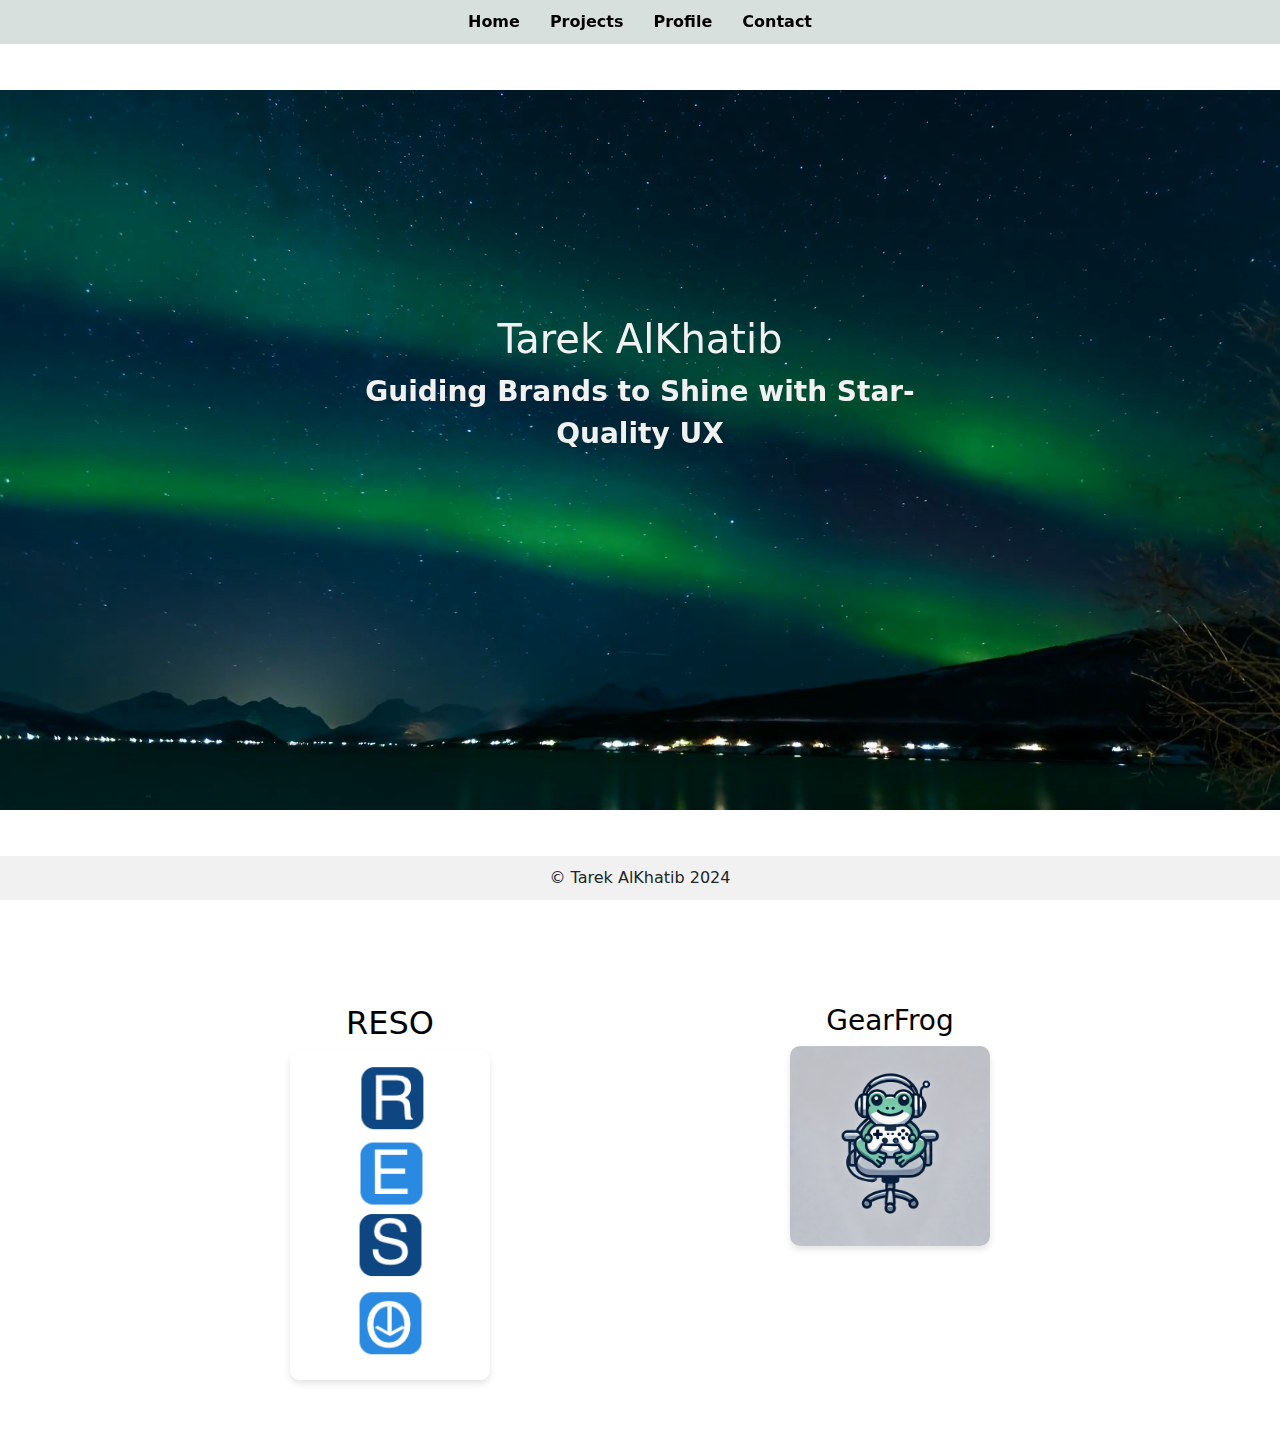
<file: index.html>
<html>
<head>
    <title>Portfolio - Home</title>
    <link rel="stylesheet" href="CSS project/styles.css">
    <link href="https://fonts.googleapis.com/css2?family=Handlee&family=Montserrat:ital,wght@0,100..900;1,100..900&family=Roboto:ital,wght@0,100;0,300;0,400;0,500;0,700;0,900;1,100;1,300;1,400;1,500;1,700;1,900&display=swap" rel="stylesheet">
    <link href="https://cdn.jsdelivr.net/npm/bootstrap@5.3.3/dist/css/bootstrap.min.css" rel="stylesheet" integrity="sha384-QWTKZyjpPEjISv5WaRU9OFeRpok6YctnYmDr5pNlyT2bRjXh0JMhjY6hW+ALEwIH" crossorigin="anonymous">
</head>
<body>
    <header> <!-- global navigation-->
        <nav> 
            <ul> 
                <li><a href="index.html">Home</a></li> <!-- linking the items in the list with <a>-->
                <li class="dropdown"> <!-- dropdown menu for projects-->
                    <a href="#">Projects</a> <!-- non-clickable parent menu item-->
                    <ul class="dropdown-content"> <!-- list within list for dropdown items-->
                        <li><a href="reso.html">Reso</a></li> <!-- dropdown items-->
                        <li><a href="gearfrog.html">GearFrog</a></li>
                    </ul> <!-- end dropdown items-->
                </li> <!-- end dropdown-->
                <li><a href="profile.html">Profile</a></li>
                <li><a href="contact.html">Contact</a></li>
            </ul> <!-- end list-->
        </nav> <!-- end navigation section-->
    </header> <!-- end global nav-->
    
    <main>
        <video autoplay muted loop id="myVideo">
            <source src="Assets/852435-hd_1920_1080_30fps.mp4" type="video/mp4">
        </video>
  
        
        <div class="content">
            <h1>Tarek AlKhatib</h1>
            <p class="big-font">Guiding Brands to Shine with Star-Quality UX</p>
        </div>

   
        <div class="additional-content">
          
            <section>
                <h2>RESO</h2>
                <a href="reso.html">
                    <img src="Assets/Screenshot 2024-12-01 at 12.40.08.png" alt="RESO Project" class="img" width="200">
                </a>
            </section>
            
           
            <section>
                <h3>GearFrog</h3>
                <a href="gearfrog.html">
                    <img src="Assets/GEARFROGG.webp" alt="GearFrog Project" class="img" width="200">
                </a>
            </section>
        </div>
        
    </main>
    
</body>
<footer class="footer-home">
    &copy; Tarek AlKhatib 2024
</footer>

</html>
</file>
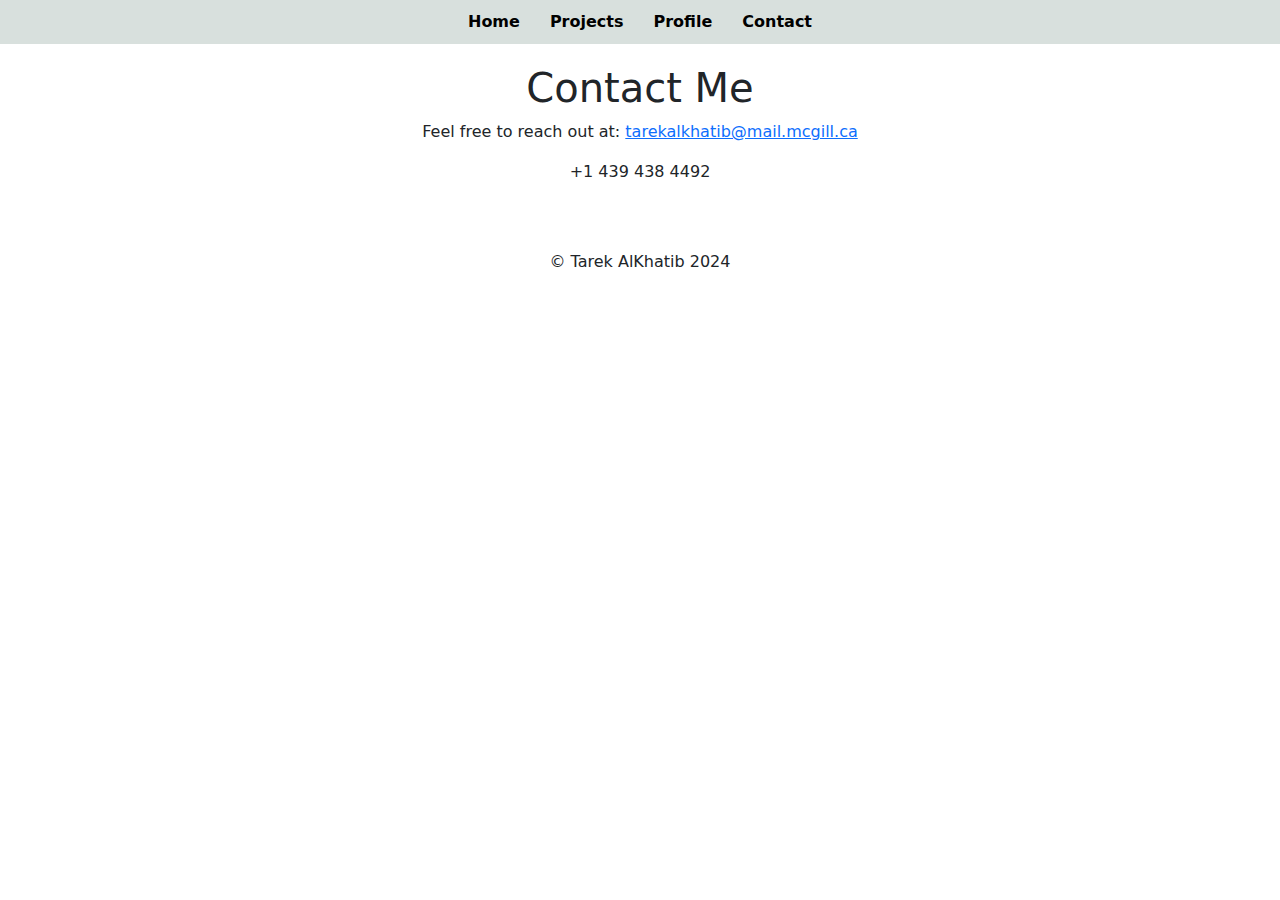
<file: contact.html>
<html>
<head>
    <title>Portfolio - Contact</title>
    <link rel="stylesheet" href="CSS project/styles.css">
    <link href="https://fonts.googleapis.com/css2?family=Handlee&family=Montserrat:ital,wght@0,100..900;1,100..900&family=Roboto:ital,wght@0,100;0,300;0,400;0,500;0,700;0,900;1,100;1,300;1,400;1,500;1,700;1,900&display=swap" rel="stylesheet">
    <link href="https://cdn.jsdelivr.net/npm/bootstrap@5.3.3/dist/css/bootstrap.min.css" rel="stylesheet" integrity="sha384-QWTKZyjpPEjISv5WaRU9OFeRpok6YctnYmDr5pNlyT2bRjXh0JMhjY6hW+ALEwIH" crossorigin="anonymous">
</head>
<body>
    <header>
        <nav>
            <ul>
                <li><a href="index.html">Home</a></li>
                <li class="dropdown">
                    <a href="#">Projects</a>
                    <ul class="dropdown-content">
                        <li><a href="reso.html">Reso</a></li>
                        <li><a href="gearfrog.html">GearFrog</a></li>
                    </ul>
                </li>
                <li><a href="profile.html">Profile</a></li>
                <li><a href="contact.html">Contact</a></li>
            </ul>
        </nav>
    </header>
    <main>
        <h1>Contact Me</h1>
        <p>Feel free to reach out at: <a href="mailto:tarekalkhatib@mail.mcgill.ca"> tarekalkhatib@mail.mcgill.ca</a>
        <p>+1 439 438 4492</p>
    </main>
</body>

<footer class="footer">
    &copy; Tarek AlKhatib 2024
</footer>
</html>
</file>
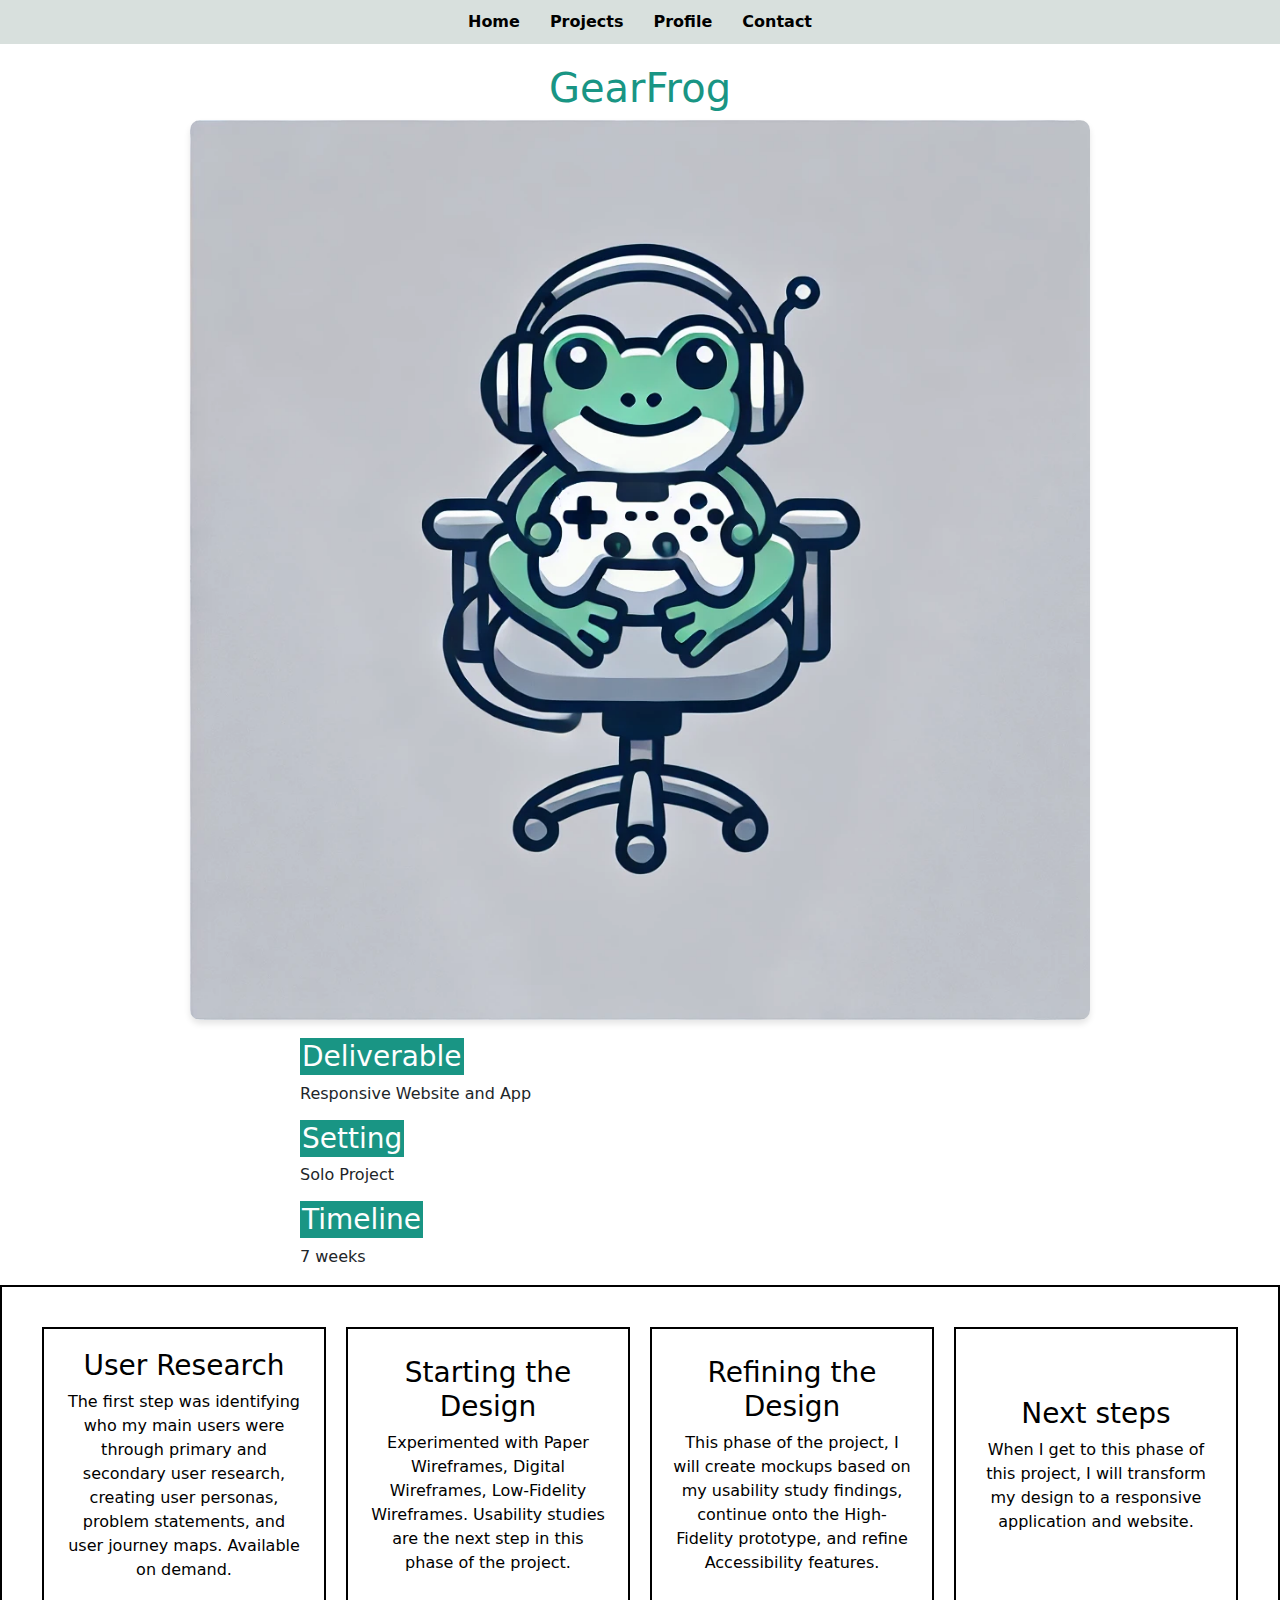
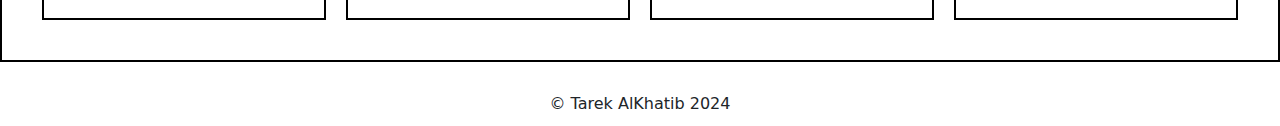
<file: gearfrog.html>
<html>
<head>
    <title>Portfolio - GearFrog</title>
    <link rel="stylesheet" href="CSS project/styles.css">
    <link href="https://fonts.googleapis.com/css2?family=Handlee&family=Montserrat:ital,wght@0,100..900;1,100..900&family=Roboto:ital,wght@0,100;0,300;0,400;0,500;0,700;0,900;1,100;1,300;1,400;1,500;1,700;1,900&display=swap" rel="stylesheet">
    <link href="https://cdn.jsdelivr.net/npm/bootstrap@5.3.3/dist/css/bootstrap.min.css" rel="stylesheet" integrity="sha384-QWTKZyjpPEjISv5WaRU9OFeRpok6YctnYmDr5pNlyT2bRjXh0JMhjY6hW+ALEwIH" crossorigin="anonymous">
</head>

<body>

    <header>
        <nav>
            <ul>
                <li><a href="index.html">Home</a></li>
                <li class="dropdown">
                    <a href="#">Projects</a>
                    <ul class="dropdown-content">
                        <li><a href="reso.html">Reso</a></li>
                        <li><a href="gearfrog.html">GearFrog</a></li>
                    </ul>
                </li>
                <li><a href="profile.html">Profile</a></li>
                <li><a href="contact.html">Contact</a></li>
            </ul>
        </nav>
    </header>

    <main>
        <h1 style="color: rgb(25, 149, 132);">GearFrog</h1>
        <img src="Assets/GEARFROGG.webp" alt="GearFrog Project" class = "img" width="900" height="900px">
    </main>

    <div> 
        <section>
            <h3 style="margin-left: 300px;"> <span class="highlight2">Deliverable</span> </h3>
            <p style="margin-left: 300px;">
            Responsive Website and App
            </p>
            <h3 style="margin-left: 300px;"> <span class="highlight2">Setting</span> </h3>
            <p style="margin-left: 300px;">
            Solo Project
            </p>
            <h3 style="margin-left: 300px;"> <span class="highlight2">Timeline</span> </h3>
            <p style="margin-left: 300px;">
                7 weeks            
            </p>
        </section>
    </div>
    <div class="additional-content-gf">
        <section>
            <h3> User Research </h3>
            <p> The first step was identifying who my main users were through primary and secondary user research, creating user personas, problem statements, and user journey maps. Available on demand.</p>  
    
        </section>
        
    
        <section>
            <h3> Starting the Design </h3>      
            <p> Experimented with Paper Wireframes, Digital Wireframes, Low-Fidelity Wireframes. Usability studies are the next step in this phase of the project. </p> 
        </section>
    
        <section>
            <h3> Refining the Design </h3> 
            <p> This phase of the project, I will create mockups based on my usability study findings, continue onto the High-Fidelity prototype, and refine Accessibility features. </p> 
    
        </section>
    
        <section>
            <h3> Next steps </h3>
            <p>When I get to this phase of this project, I will transform my design to a responsive application and website.</p>
    
        </section>
    </div>
</body>

<footer class="footer">
    &copy; Tarek AlKhatib 2024
</footer>

</html>
</file>
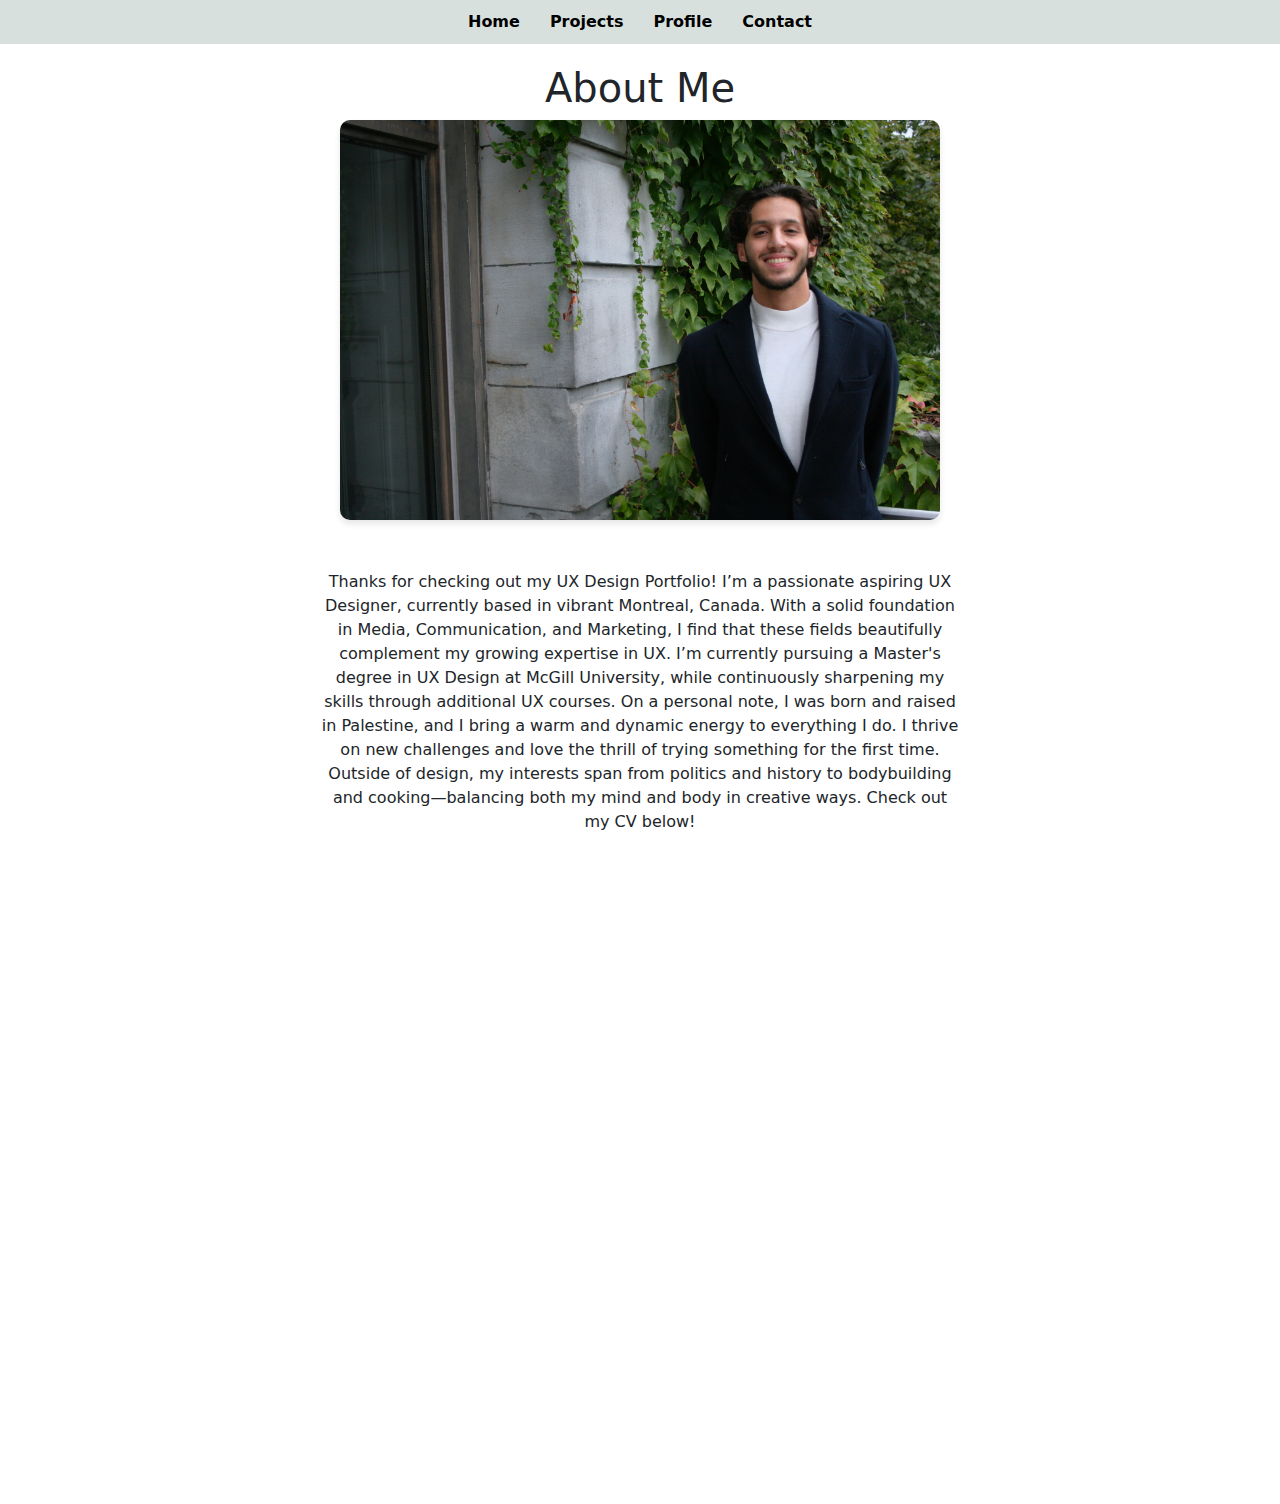
<file: profile.html>
<html>
<head>
    <title>Portfolio - Profile</title>
    <link rel="stylesheet" href="CSS project/styles.css">
    <link href="https://fonts.googleapis.com/css2?family=Handlee&family=Montserrat:ital,wght@0,100..900;1,100..900&family=Roboto:ital,wght@0,100;0,300;0,400;0,500;0,700;0,900;1,100;1,300;1,400;1,500;1,700;1,900&display=swap" rel="stylesheet">
    <link href="https://cdn.jsdelivr.net/npm/bootstrap@5.3.3/dist/css/bootstrap.min.css" rel="stylesheet" integrity="sha384-QWTKZyjpPEjISv5WaRU9OFeRpok6YctnYmDr5pNlyT2bRjXh0JMhjY6hW+ALEwIH" crossorigin="anonymous">
</head>
<body>
    <header>
        <nav>
            <ul>
                <li><a href="index.html">Home</a></li>
                <li class="dropdown">
                    <a href="#">Projects</a>
                    <ul class="dropdown-content">
                        <li><a href="reso.html">Reso</a></li>
                        <li><a href="gearfrog.html">GearFrog</a></li>
                    </ul>
                </li>
                <li><a href="profile.html">Profile</a></li>
                <li><a href="contact.html">Contact</a></li>
            </ul>
        </nav>
    </header>
    <main>
        <h1>About Me</h1>
        <img src="Assets/IMG_4107.JPG" alt="GearFrog Project" class="img" width="600">

        <p style="margin-left: 300px; margin-right: 300px; margin-top: 50px; margin-bottom: 50px;">
            Thanks for checking out my UX Design Portfolio!
            I’m a passionate aspiring UX Designer, currently based in vibrant Montreal, Canada. With a solid foundation in Media, Communication, and Marketing, I find that these fields beautifully complement my growing expertise in UX. I’m currently pursuing a Master's degree in UX Design at McGill University, while continuously sharpening my skills through additional UX courses.                        
            On a personal note, I was born and raised in Palestine, and I bring a warm and dynamic energy to everything I do. I thrive on new challenges and love the thrill of trying something for the first time. Outside of design, my interests span from politics and history to bodybuilding and cooking—balancing both my mind and body in creative ways. Check out my CV below!</p>
    
            <div>
                <iframe src="Assets/Tarek AlKhatib Resume 2024.pdf" width="100%" height="600px" style="border: none;">
                    <a href="Assets/Tarek AlKhatib Resume 2024.pdf">Download PDF</a>
            </div>
    
    </main>


</body>

<footer class="footer-home">
    &copy; Tarek AlKhatib 2024
</footer>

</html>
</file>
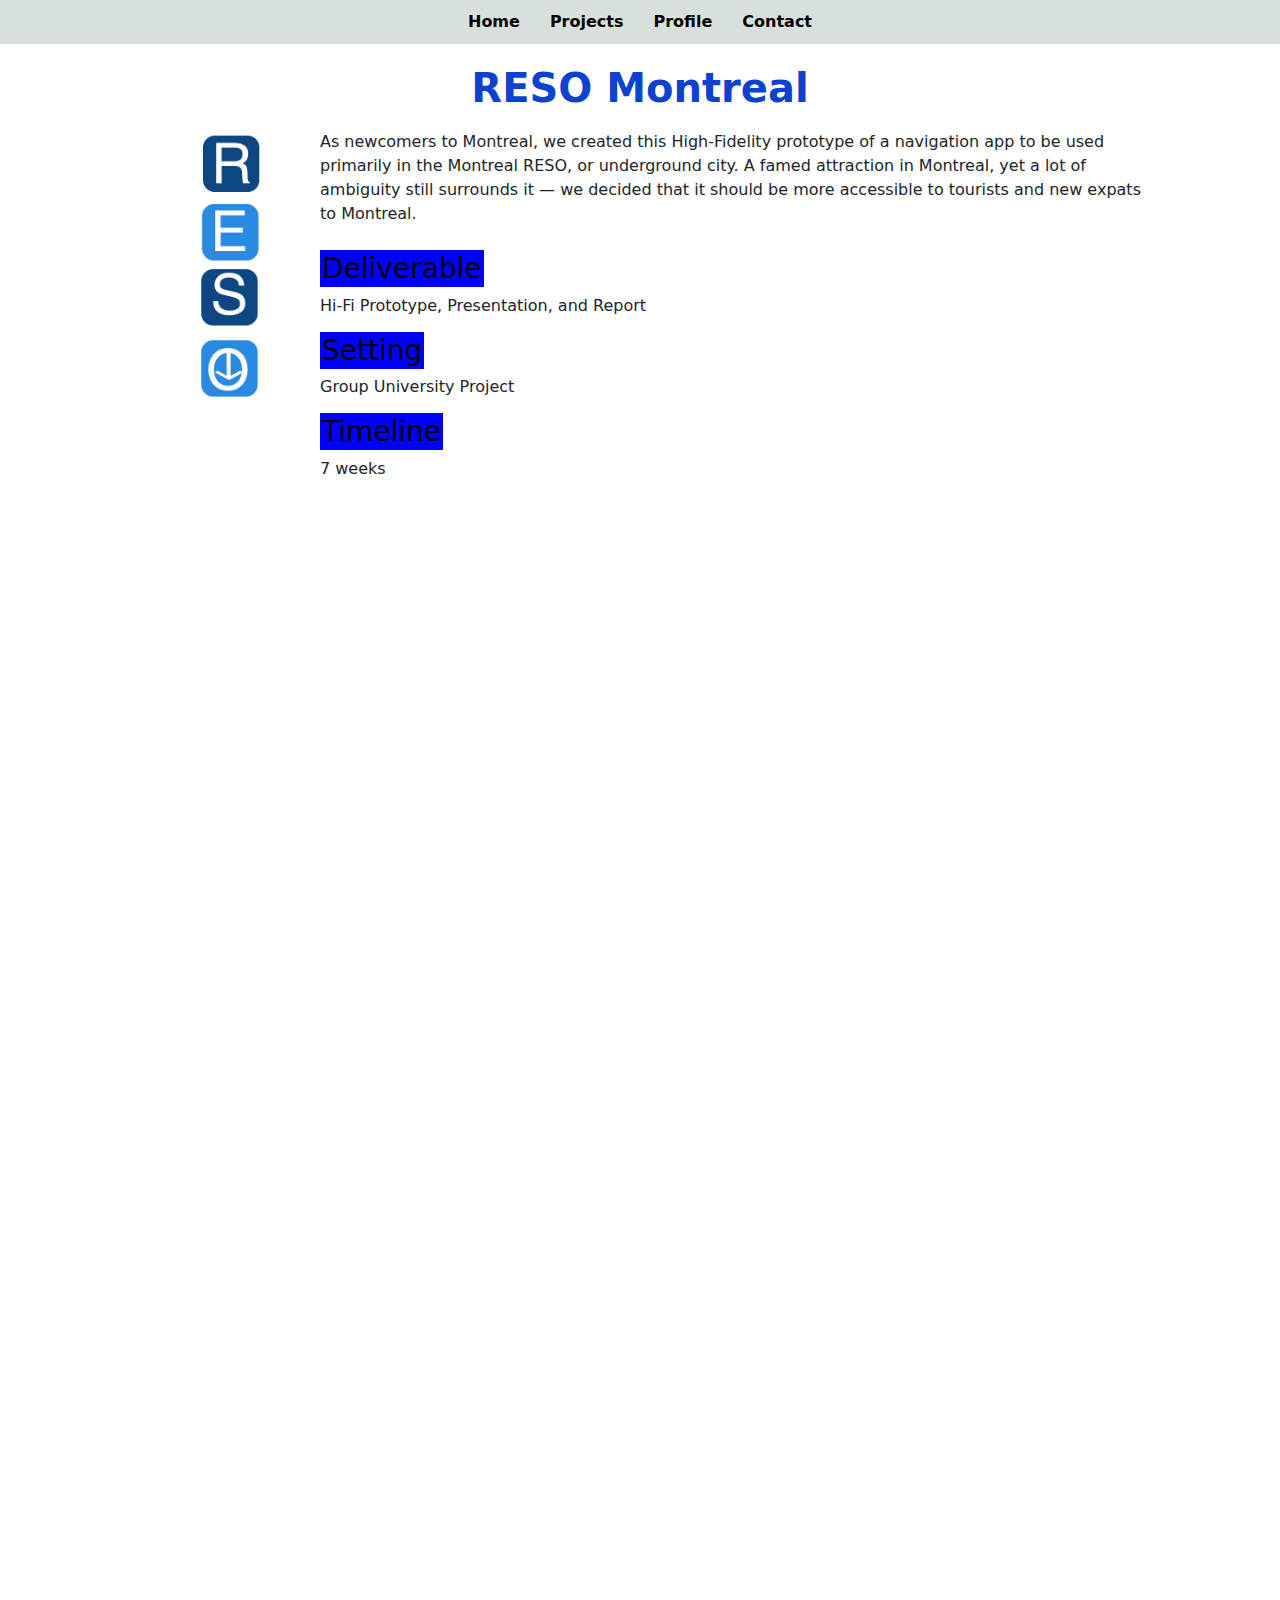
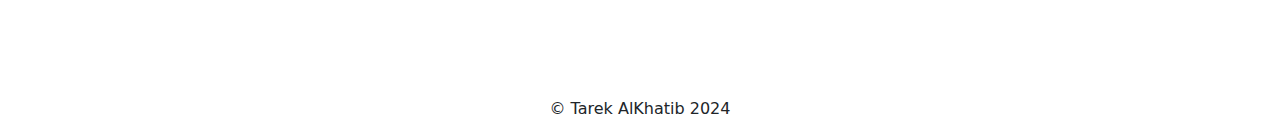
<file: reso.html>
<html>
<head>
    <title>Portfolio - RESO</title>
    <link rel="stylesheet" href="CSS project/styles.css">
    <link href="https://fonts.googleapis.com/css2?family=Handlee&family=Montserrat:ital,wght@0,100..900;1,100..900&family=Roboto:ital,wght@0,100;0,300;0,400;0,500;0,700;0,900;1,100;1,300;1,400;1,500;1,700;1,900&display=swap" rel="stylesheet">
    <link href="https://cdn.jsdelivr.net/npm/bootstrap@5.3.3/dist/css/bootstrap.min.css" rel="stylesheet" integrity="sha384-QWTKZyjpPEjISv5WaRU9OFeRpok6YctnYmDr5pNlyT2bRjXh0JMhjY6hW+ALEwIH" crossorigin="anonymous">
</head>


<body>
    <header>
        <nav>
            <ul>
                <li><a href="index.html">Home</a></li>
                <li class="dropdown">
                    <a href="#">Projects</a>
                    <ul class="dropdown-content">
                        <li><a href="reso.html">Reso</a></li>
                        <li><a href="gearfrog.html">GearFrog</a></li>
                    </ul>
                </li>
                <li><a href="profile.html">Profile</a></li>
                <li><a href="contact.html">Contact</a></li>
            </ul>
        </nav>
    </header>


    <main>
        <h1 class="big-font" style="color: #0d41cf; font-size: 40px;">RESO Montreal</h1>
        <div class="reso-img"></div>
        <p style="padding: 100px; margin-top: -390px; padding-left: 300px; text-align: left;">As newcomers to Montreal, we created this High-Fidelity prototype of a navigation app to be used primarily in the Montreal RESO, or underground city. A famed attraction in Montreal, yet a lot of ambiguity still surrounds it — we decided that it should be more accessible to tourists and new expats to Montreal.</p>
    </main>
    <div>

        <section>
             
            <h3 style="margin-left: 320px; margin-top: -110px;"> <span class="highlight">Deliverable</span> </h3>
            <p style="margin-left: 320px;">
            Hi-Fi Prototype, Presentation, and Report
            </p>
            <h3 style="margin-left: 320px;"> <span class="highlight">Setting</span> </h3>
            <p style="margin-left: 320px;">
            Group University Project
            </p>
            <h3 style="margin-left: 320px;"> <span class="highlight">Timeline</span> </h3>
            <p style="margin-left: 320px;">
                7 weeks            
            </p>
            
        </section>
    </div>
    
    <div class="flexbox-reso" style="display: flex; justify-content: center; align-items: center; height: 130vh;">   
        <iframe style="border: 0px solid rgba(0, 0, 0, 0.1);" width="400" height="850" src="https://embed.figma.com/proto/HR9pqN0eq1nhDU3KKtNgTt/INFS-627%3A-prototype?node-id=50-2&node-type=frame&scaling=scale-down&content-scaling=fixed&page-id=0%3A1&starting-point-node-id=50%3A2&embed-host=share" allowfullscreen></iframe>

    
        <iframe src="Assets/INFS 627 - Portfolio.pdf" width="35%" height="850px" style="border: none;">
        <a href="Assets/INFS 627 - Portfolio.pdf">Download PDF</a>
    </iframe>
</div>
    
</body>
<footer class="footer">
    &copy; Tarek AlKhatib 2024
</footer>
</html>
</file>
<file: CSS project/styles.css>
/* CSS for styling images, rounded borders and shadow*/

img {
    border-radius: 10px;
    box-shadow: 0 4px 6px rgba(0, 0, 0, 0.1);
}

/* THIS IS THE CSS FOR GLOBAL NAVIGATION AND DROPDOWN MENU*/
header {
    background-color: #b9c8c28f;
    padding: 10px;
    position: relative;
    z-index: 10;
}

nav ul {
    list-style-type: none;
    margin: 0;
    padding: 0;
    display: flex;
    justify-content: center;
}

nav ul li {
    position: relative;
    margin: 0 15px;
}

nav ul li a {
    color: rgb(0, 0, 0);
    font-weight: bold;
    text-decoration: none;
}

nav ul li .dropdown-content {
    display: none;
    position: absolute;
    top: 100%;
    left: 0;
    background-color:black;
    min-width: 150px;
    z-index: 1;
    list-style: none;
    padding: 0;
}

nav ul li .dropdown-content li {
    margin: 0;
    padding: 10px;
}

nav ul li .dropdown-content li a {
    color: white;
    display: block;
    text-decoration: none;
}

nav ul li:hover .dropdown-content {
    display: block;
}

/* END CODE HEADER AND GLOBAL NAV*/


/*CSS For styling text in main sections*/
main {
    padding: 20px;
    text-align: center;
    position: relative;
    z-index: 2;
}

/*video on homepage*/

#myVideo {
    position: fixed;
    top: 0;
    left: 0;
    width: 100%;
    height: 100vh;
    z-index: -1;
}

/*class to help style headers*/
.big-font {
    font-size: 28px; 
    font-weight: bold; 
}

/* class content: CSS code for styling and making sure the text over the video is staying there */
.content {
    position: absolute;
    top: 25%;
    left: 50%;
    transform: translate(-50%, -50%);
    color: #f1f1f1;
    padding: 20px;
    text-align: center;
    z-index: 2;
}

/* additional content class: for displaying projects side-by side*/
.additional-content {
    display: flex;
    justify-content: center;
    align-items: flex-start;
    gap: 300px;
    margin-top: 100vh;
    background-color: white;
    padding: 40px;
    color: black;
}


/* class reso-img: to help style reso image as a background image that doesnt move*/
.reso-img {
    background-image: url("../Assets/Screenshot 2024-12-01 at 12.40.08.png");
    width: 300px;
    height: 300px;
    background-repeat: no-repeat;
    background-position: right top;
    background-size: contain; 
    background-attachment: scroll;
}

/* class to highlight headings for reso project*/
.highlight {   
    background-color: blue;
    color: black;
    padding: 2px;
}

/*class to highlight headings for gearfrog project*/
.highlight2 {   
    background-color: rgb(25, 149, 132);
    color: rgb(254, 254, 254);
    padding: 2px;
}

/*class to display flexbox for gearfrog to make it display side-by side*/
.additional-content-gf {
    display: flex;
    justify-content: space-around;
    align-items: stretch;
    gap: 20px;
    background-color: white;
    padding: 40px;
    color: black;
    border: 2px solid black;
}

/* class targeting children items within flexbox for gearfrog*/
.additional-content-gf > * {
    flex: 1; 
    min-width: 200px; 
    padding: 20px; 
    border: 2px solid black; 
    text-align: center; 
    word-wrap: break-word; 
    overflow-wrap: break-word; 
    display: flex; 
    flex-direction: column; 
    justify-content: center;
    box-sizing: border-box; /
}

/* class to define flexbox for pdf and figma prototype*/
.flexbox-reso {
    display: flex;
    justify-content: center;
    align-items: flex-start;
    gap: 20px;
    background-color: white;
    padding: 40px;
    color: black;
}

footer {
    position: relative; /* Default position */
    margin-top: 20px; /* Adds space above the footer */
    text-align: center;
    background-color: #ffffff;
    padding: 10px;
}

.footer-home {
    position: fixed;
    bottom: 0;
    left: 0;
    width: 100%; /* Full width */
    text-align: center;
    background-color: #f1f1f1;
    padding: 10px;
    z-index: 100; /* Ensure it stays above other content */
}
</file>
